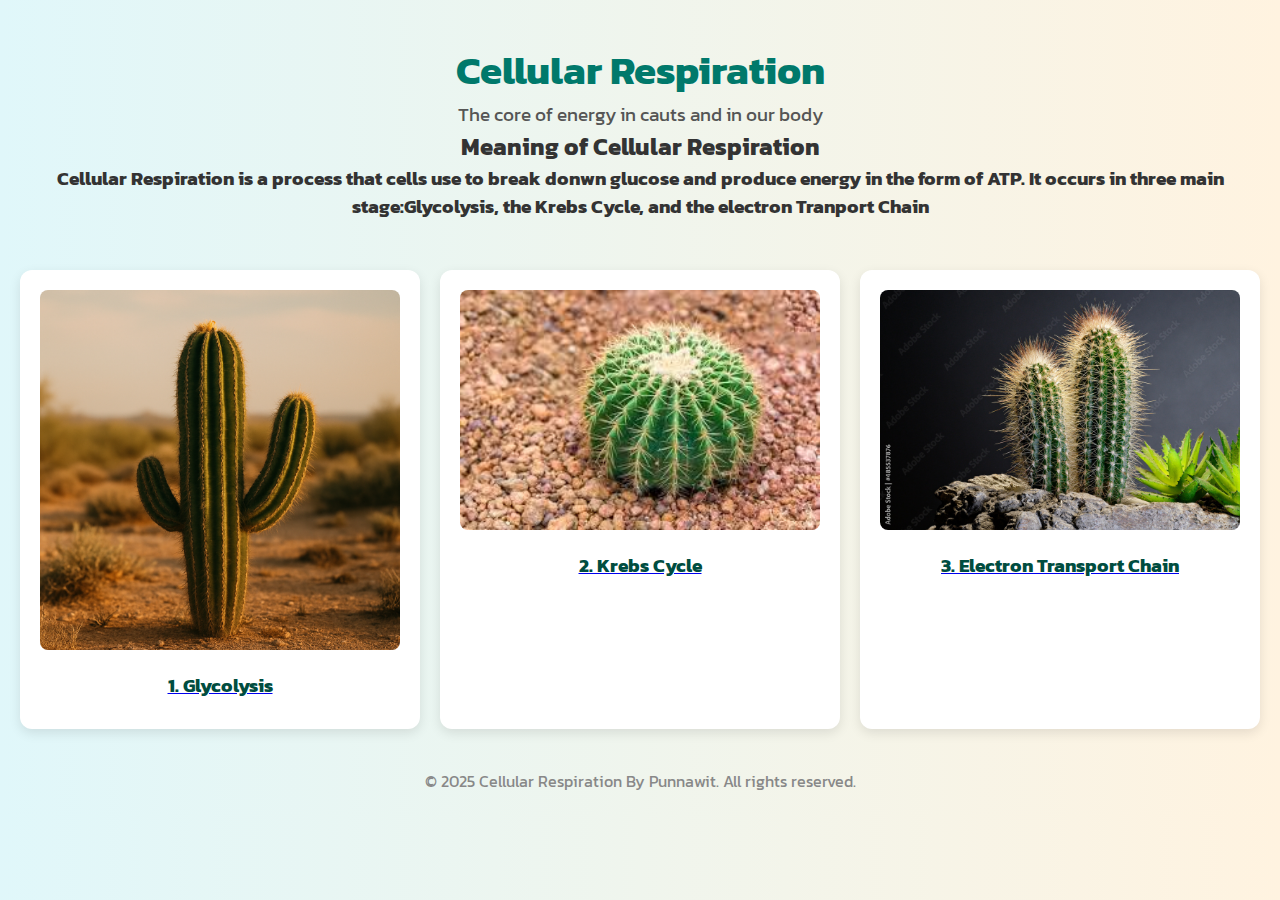
<file: index.html>
<!DOCTYPE html>
<html lang="th">
<head>
  <meta charset="UTF-8" />
  <meta name="viewport" content="width=device-width, initial-scale=1.0" />
  <title>Science Project Cellular Respiration </title>
  <link href="https://fonts.googleapis.com/css2?family=Kanit:wght@300;500&display=swap" rel="stylesheet">
  <link rel="stylesheet" href="style.css">
</head>
<body>
  <header>
    <h1>Cellular Respiration</h1>
    <p>The core of energy in cauts and in our body</p>
    <h2>Meaning of Cellular Respiration</h2>
    <h3>Cellular Respiration is a process that cells use to break donwn glucose and produce energy in the form of ATP. It occurs in three main stage:Glycolysis, the Krebs Cycle, and the electron Tranport Chain</h3>
  </header>

  <div class="content">
    <a class="step" href="glycolysis.html">
      <img src="catus.png" alt="Glycolysis">
      <h3>1. Glycolysis</h3>
    </a>

    <a class="step" href="krebs.html">
      <img src="images.jpg" alt="Krebs Cycle">
      <h3>2. Krebs Cycle</h3>
    </a>

    <a class="step" href="etc.html">
      <img src="kreb.jpg">
      <h3>3. Electron Transport Chain</h3>
    </a>
  </div>

  <footer>
    <p>© 2025 Cellular Respiration By Punnawit. All rights reserved.</p>
  </footer> 

  <script src="script.js"></script>
</body>
</file>
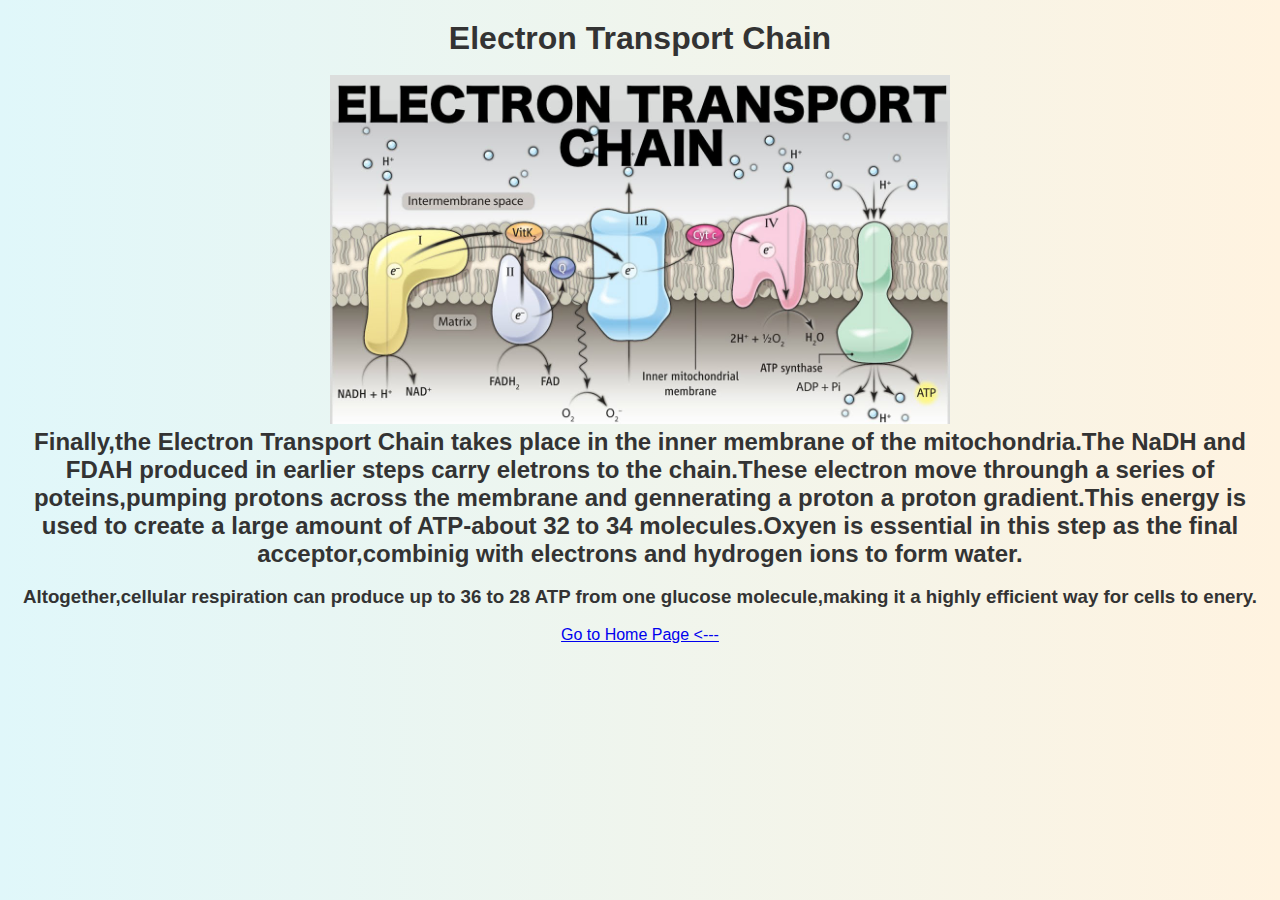
<file: etc.html>
<!DOCTYPE html>
<html lang="en">
<head>
    <meta charset="UTF-8">
    <meta name="viewport" content="width=device-width, initial-scale=1.0">
    <title>Document</title>
        <link rel="stylesheet" href="style.css">
</head>
<body>
<h1>Electron Transport Chain</h1>
<br>
<img id= pic3 src ="hehe.jpg" alt="">
<br>
<h2>Finally,the Electron Transport Chain takes place in the inner membrane of the mitochondria.The NaDH and FDAH produced in earlier steps carry eletrons to the chain.These electron move throungh a series of poteins,pumping protons across the membrane and gennerating a proton a proton gradient.This energy is used to create  a large amount of ATP-about 32 to 34 molecules.Oxyen is essential in this step as the final acceptor,combinig with electrons and hydrogen ions to form water.</h2>
<br>
<h3>Altogether,cellular respiration can produce up to 36 to 28 ATP from one glucose molecule,making it a highly efficient way for cells to enery.</h3>

<br>
<a href="index.html">Go to Home Page <---</a>

</body>
</html>
</file>
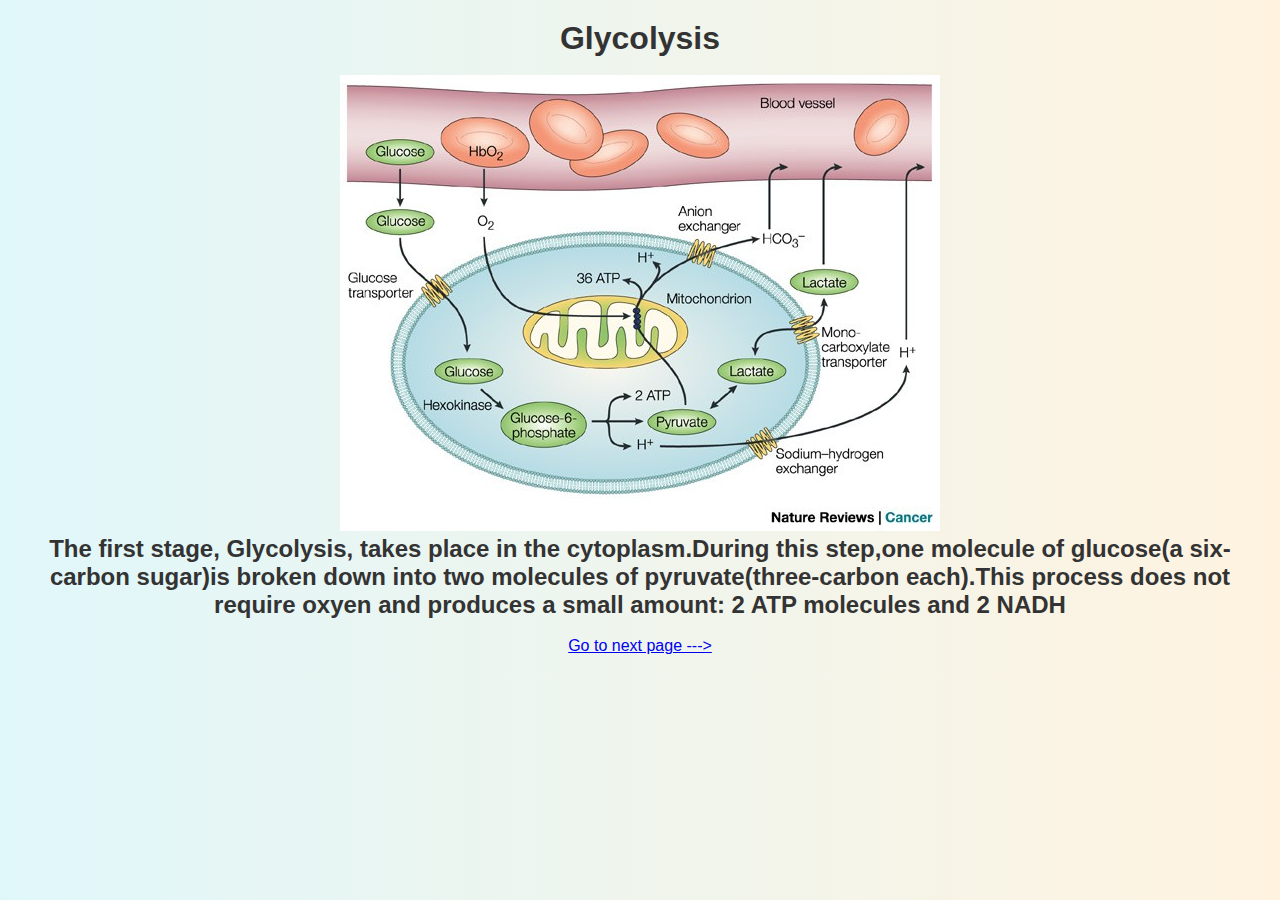
<file: glycolysis.html>
<!DOCTYPE html>
<html lang="en">
<head>
    <meta charset="UTF-8">
    <meta name="viewport" content="width=device-width, initial-scale=1.0">
    <title>Document</title>
    <link rel="stylesheet" href="style.css">
</head>
<body>
<h1>Glycolysis</h1>
<br>
<img src="glycolysis.jpg" alt="">
<br>
<h2>The first stage, Glycolysis, takes place in the cytoplasm.During this step,one molecule of glucose(a six-carbon sugar)is broken down into two molecules of pyruvate(three-carbon each).This process does not require oxyen and produces a small amount: 2 ATP molecules and 2 NADH</h2>
<br>
<a href="krebs.html">Go to next page ---></a>
</body>
</html>
</file>
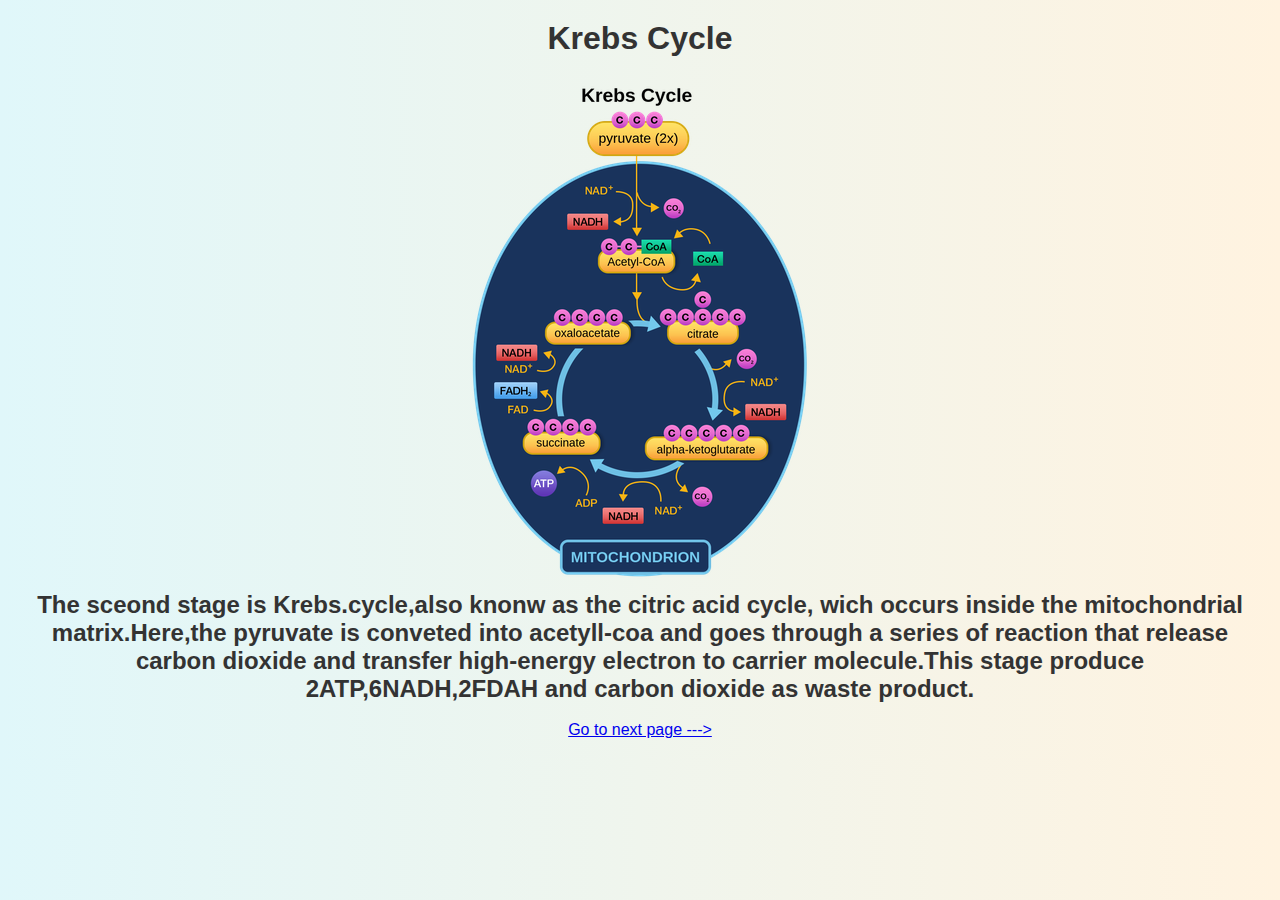
<file: krebs.html>
<!DOCTYPE html>
<html lang="en">
<head>
    <meta charset="UTF-8">
    <meta name="viewport" content="width=device-width, initial-scale=1.0">
    <title>Document</title>
    <link rel="stylesheet" href="style.css">
</head>
<body>
<h1>Krebs Cycle</h1>
<br>
<img src="kreb.png" alt="">
<br>
<h2>The sceond stage is Krebs.cycle,also knonw as the citric acid cycle, wich occurs inside the mitochondrial matrix.Here,the pyruvate is conveted into acetyll-coa and goes through a series of reaction that release carbon dioxide and transfer high-energy electron to carrier molecule.This stage produce 2ATP,6NADH,2FDAH and carbon dioxide as waste product.</h2>
<br>
<a href="etc.html">Go to next page ---></a>
</body>
</html>
</file>
<file: style.css>
* {
  box-sizing: border-box;
  margin: 0;
  padding: 0;
  font-family: 'Kanit', sans-serif;
}

body {
  background: linear-gradient(to right, #e0f7fa, #fff3e0);
  color: #333;
  padding: 20px;
  text-align: center;
}

header {
  text-align: center;
  padding: 20px;
}

header h1 {
  font-size: 2.5rem;
  color: #00796b;
}

header p {
  font-size: 1.2rem;
  color: #555;
}

.content {
  display: grid;
  grid-template-columns: repeat(auto-fit, minmax(320px, 1fr));
  gap: 20px;
  margin-top: 30px;
}

.step {
  background: white;
  padding: 20px;
  border-radius: 12px;
  box-shadow: 0 4px 12px rgba(0,0,0,0.1);
  transition: transform 0.3s;
}

.step:hover {
  transform: scale(1.03);
}

.step img {
  width: 100%;
  border-radius: 8px;
  margin-bottom: 15px;
}

.step h3 {
  color: #004d40;
  margin-bottom: 10px;
}

.step p {
  font-size: 1rem;
  line-height: 1.6;
}

footer {
  text-align: center;
  margin-top: 40px;
  color: #888;
}


.detail {
  padding: 15px 20px;
  background: #fffef5;
  border-left: 4px solid #00796b;
  margin-bottom: 20px;
  border-radius: 8px;
}

.hidden {
  display: none;
}

button.step {
  border: none;
  background: white;
  text-align: left;
  width: 100%;
  cursor: pointer;
  padding: 0;
  text-align: center;
}
#pic3{
  width: 50%;
  height: 50%;
}
</file>
